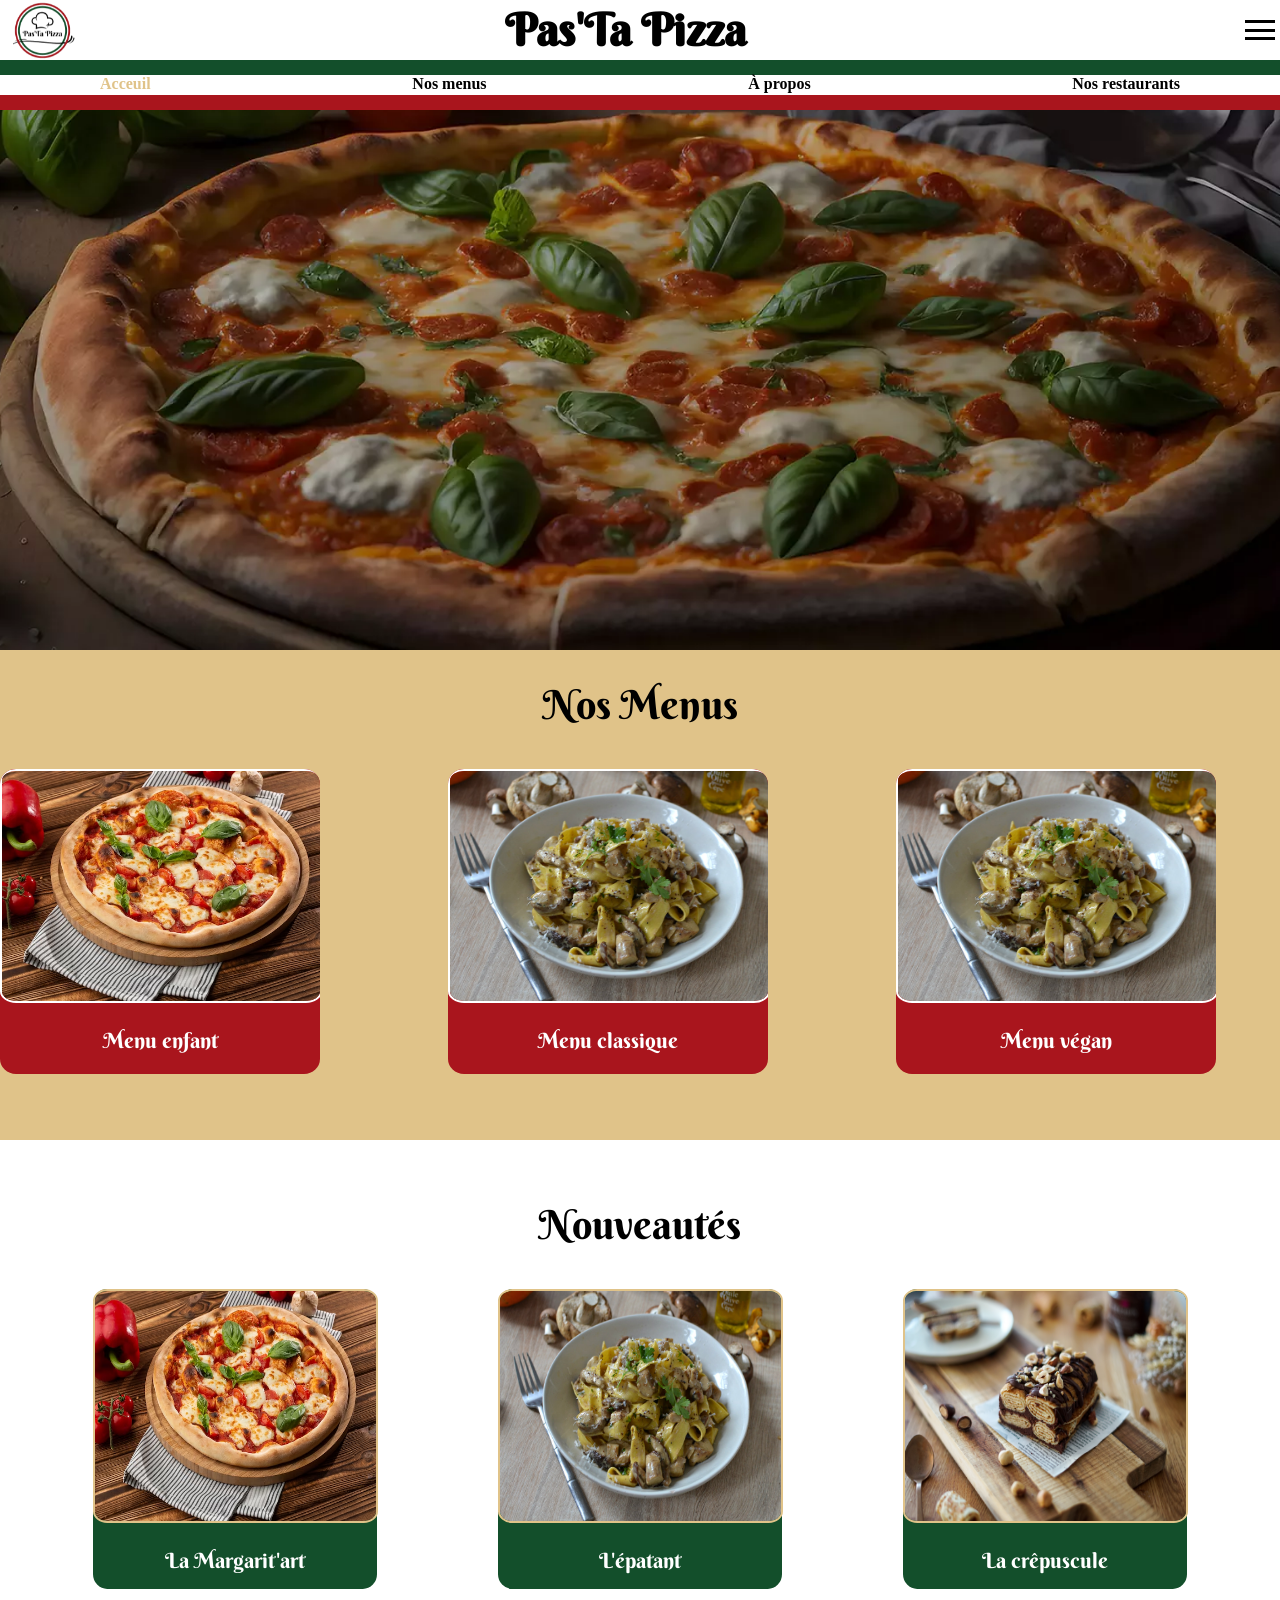
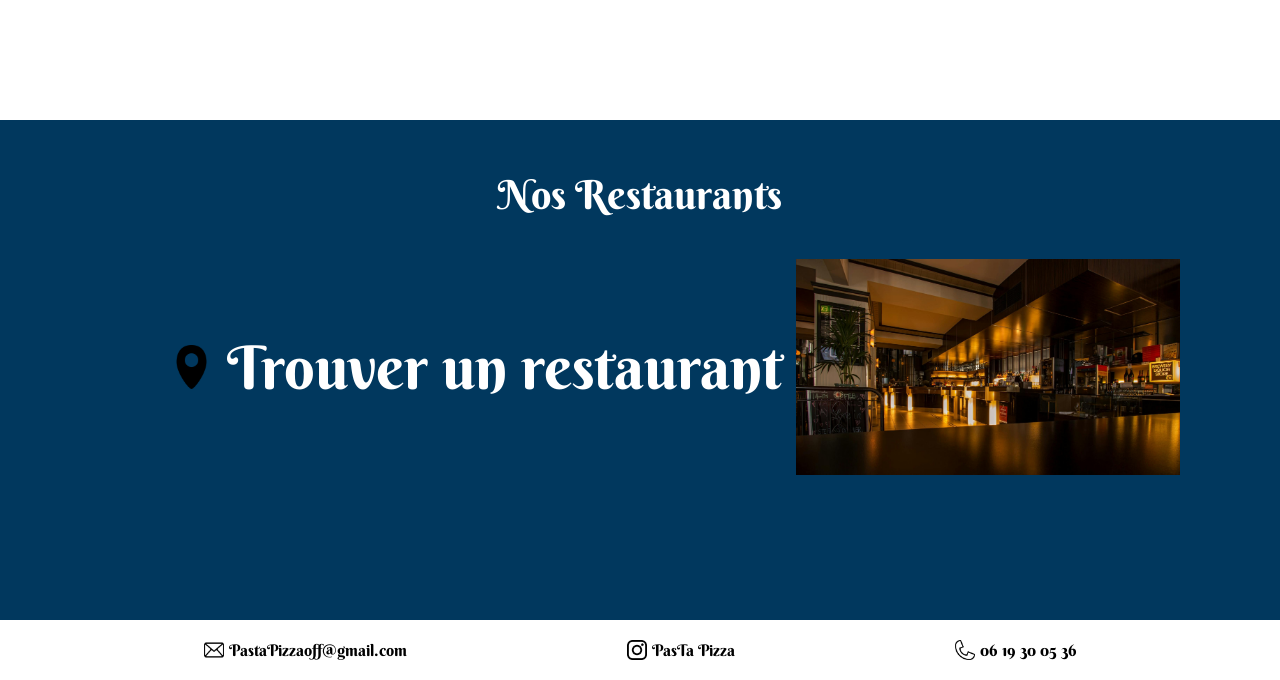
<file: index.html>
<!DOCTYPE html>
<html lang="fr">
<head>
    <meta charset="UTF-8">
    <link rel="stylesheet" href="css/style.css" media="screen">
    <link rel="stylesheet" href="css/style-cellulaire.css" media="screen">
    <link rel="stylesheet" href="css/printweb.css" media="print">

    <title>Pas'Ta Pizza</title>
</head>
<body>
    <header>
        <div class="bandeStatique">
            <div class="logo">
                <img src="img/logo.png" alt="Logo Pas'Ta Pizza">
            </div>
            <div class="nom-du-restaurant">
                <h1>Pas'Ta Pizza</h1>
            </div>
            <div class="iconeMenu">
                <div class="ligne"></div>
                <div class="ligne"></div>
                <div class="ligne"></div>

                <div class = "menuDeroulant">
                    <a href="#BandeNosMenus">Nos menus</a>
                    <a href="#BandeNouveautés">Nouveautés</a>
                    <a href="#BandeNosRestaurants">Nos restaurants</a>
                    <a href="#contact">Nous contacter</a>
                </div>
            </div>
        </div>

        <div class = "petiteBandeTricolore">
            <a class="lienP"  href="website.html">Acceuil</a>
            <a class="lien" href="Nos_menus.html">Nos menus</a>
            <a class="lien" href="A_propos.html">À propos</a>
            <a class="lien" href="Nos_restaurant.html">Nos restaurants</a>
        </div>
    </header>

    <div class = "BandeImage">
        <img src="img/imgAccueil.jpeg">
    </div>

    <div id = "BandeNosMenus">
        <p class = Titre>Nos Menus</p>
        <div class = "allBox">
            <div class = "box1">
                <a href="Nos_menus.html"><img class = "imgNosMenus" src="/img/pizzaNews.jpeg"></a>
                <p class="pNosMenus">Menu enfant</p>
            </div>
            <div class = "box1">
                <a href="Nos_menus.html"><img class = "imgNosMenus" src="/img/pates.jpeg"></a>
                <p class="pNosMenus">Menu classique</p>
            </div>
            <div class = "box1">
                <a href="Nos_menus.html"><img class = "imgNosMenus" src="/img/pates.jpeg"></a>
                <p class="pNosMenus">Menu végan</p>
            </div>
            <div class = "box1">
                <a href="Nos_menus.html"><img class = "imgNosMenus" src="/img/crepe2.jpeg"></a>
                <p class="pNosMenus">Nos pizzas</p>
            </div>
        </div>
    </div>

    <div id = "BandeNouveautés">
        <div class = "title">
            <p class = Titre>Nouveautés</p>
        </div>
        <div class = "carres">
            <div class = "carre1">
                <img class="ImgNews" src="/img/pizzaNews.jpeg" alt="pizza">
                <p class="pNews">La Margarit'art</p>
            </div>
            <div class = "carre1">
                <img class="ImgNews" src="/img/pates.jpeg" alt="pate">
                <p class="pNews">L'épatant</p>
            </div>
            <div class = "carre1">
                <img class="ImgNews" src="/img/crepe2.jpeg" alt="crepe">
                <p class="pNews">La crêpuscule</p>
            </div>
        </div>

    </div>

    <div id = "BandeNosRestaurants">
        <p class = Titre>Nos Restaurants</p>
        <div class = "NosRestos">
            <div class = "lienTrouverResto">
                <a href = "Nos_restaurant.html">
                    <img class = "LogoLocaliser" src = "img/logoLocaliser.png">
                    Trouver un restaurant
                </a>
            </div>
            <img class = "imgResto" src = "img/resto1.jpg">
        </div>
    </div>

    <footer id="contact">
            <a class="mail" href="mailto:PastaPizzaoff@gmail.com">
                <img class="logos" src="/img/mail.png" alt="mail">
                PastaPizzaoff@gmail.com
            </a>
            <a class="insta" href="https://www.instagram.com/pastapizzaoff/">
                <img class="logos" src="/img/insta.png" alt="insta">
                PasTa Pizza
            </a>
            <a href="tel:+336619300536" class="tel">
                <img class="logos" src="/img/telephone.png" alt="telephone">
                06 19 30 05 36
            </a>
    </footer>
</body>
</html>
</file>
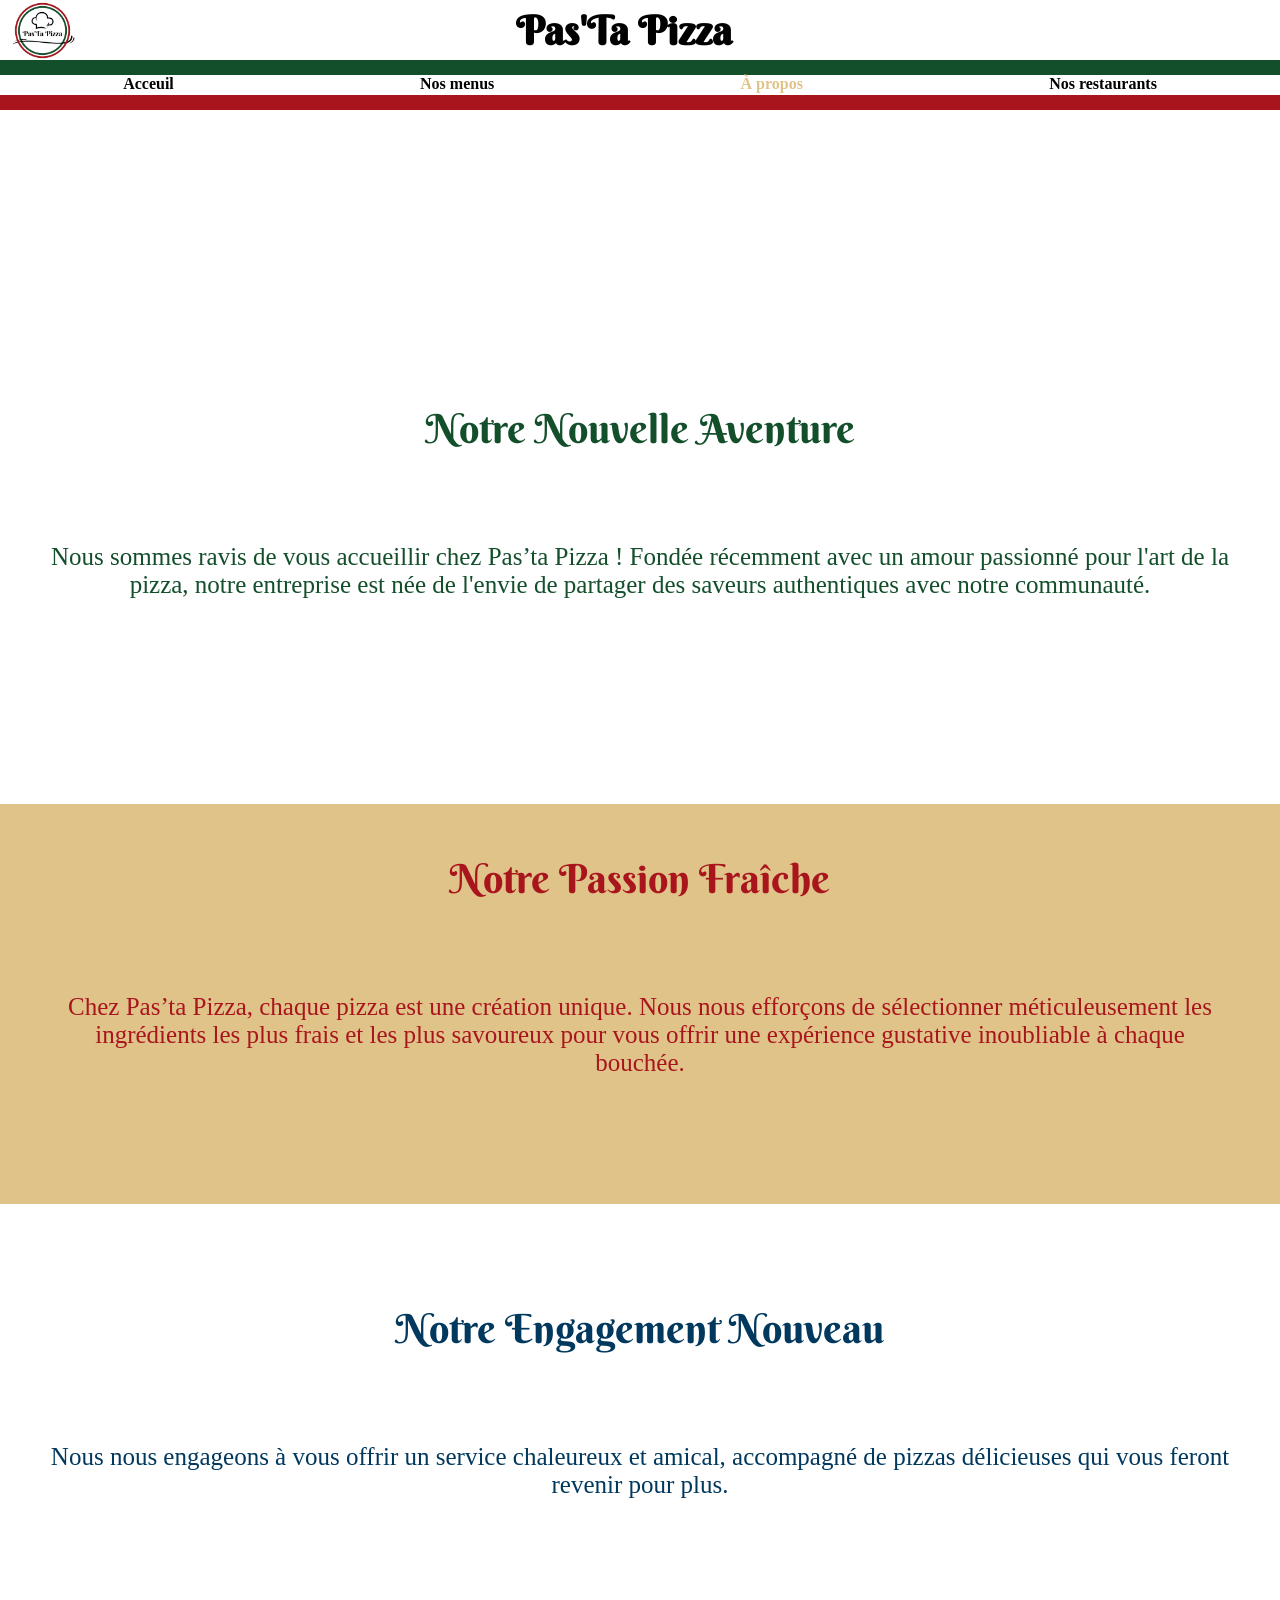
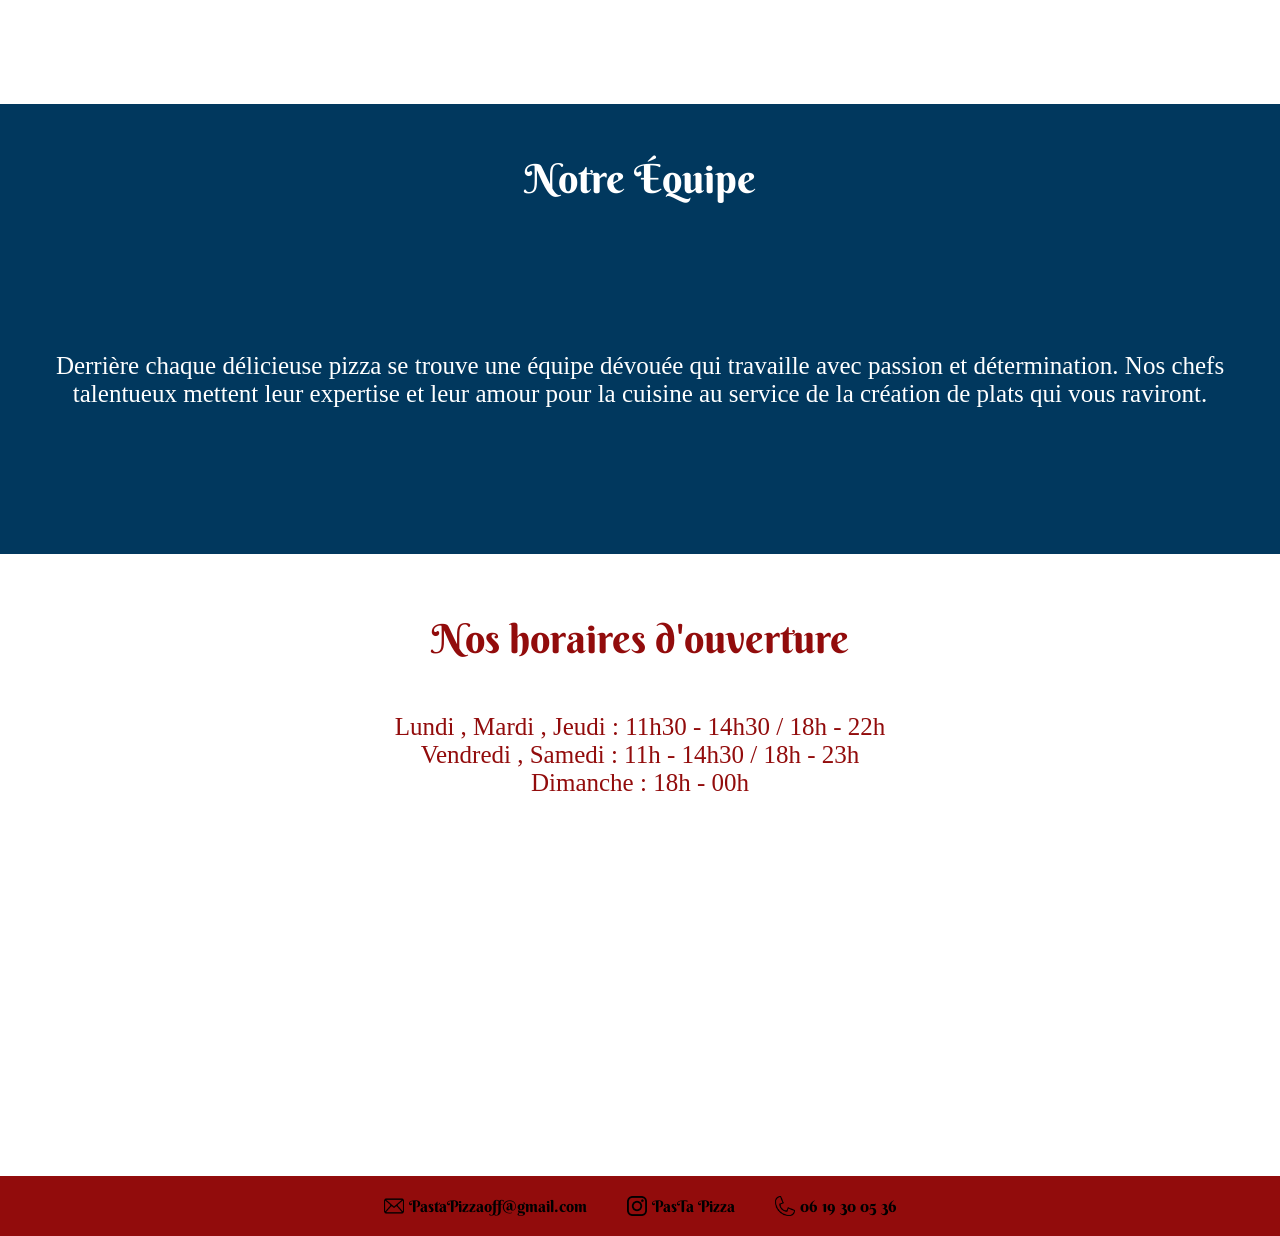
<file: A_propos.html>
<!DOCTYPE html>
<html lang="fr">
<head>
  <meta charset="UTF-8">
  <link rel="stylesheet" href="css/Apropos-tel.css" media="screen">
  <link rel="stylesheet" href="css/Apropos.css" media="screen">
  <link rel="stylesheet" href="css/printApropos.css" media="print">


  <title>A propos</title>
</head>
<body>
  <div class="bandeStatique">
    <div class="logo">
      <img src="img/logo.png" alt="Logo Pas'Ta Pizza">
    </div>
    <div class="nom-du-restaurant">
      <h1>Pas'Ta Pizza</h1>
    </div>
  </div>

  <div class = "petiteBandeTricolore">
    <a href="index.html">Acceuil</a>
    <a href="Nos_menus.html">Nos menus</a>
    <a class = 'lienP' href="A_propos.html">À propos</a>
    <a href="Nos_restaurant.html">Nos restaurants</a>
  </div>

  <div class = "BandeBlanche1">
    <p class="Titre">Notre Nouvelle Aventure</p>
    <p>Nous sommes ravis de vous accueillir chez Pas’ta Pizza !
    Fondée récemment avec un amour passionné pour l'art de la pizza,
    notre entreprise est née de l'envie de partager des saveurs authentiques avec notre communauté.</p>
  </div>

  <div class = "BandeJaune">
    <p class="Titre">Notre Passion Fraîche</p>
    <p>Chez Pas’ta Pizza, chaque pizza est une création unique.
    Nous nous efforçons de sélectionner méticuleusement les ingrédients les plus frais et les plus savoureux pour vous offrir
    une expérience gustative inoubliable à chaque bouchée.</p>
  </div>

  <div class = "BandeBlanche2">
    <p class="Titre">Notre Engagement Nouveau</p>
    <p>Nous nous engageons à vous offrir un service chaleureux et amical,
    accompagné de pizzas délicieuses qui vous feront revenir pour plus.</p>
  </div>

  <div class = "BandeBleu">
    <p class="Titre">Notre Équipe</p>
    <p>Derrière chaque délicieuse pizza se trouve une équipe dévouée qui travaille avec passion et détermination.
    Nos chefs talentueux mettent leur expertise et leur amour pour la cuisine au service de la création de plats qui vous raviront.</p>
  </div>
  <div class = "BandeVerte">
    <p class="Titre">Nos horaires d'ouverture</p>
      <p>Lundi , Mardi , Jeudi : 11h30 - 14h30 / 18h - 22h<br/>
      Vendredi , Samedi :  11h - 14h30 / 18h - 23h<br/>
      Dimanche : 18h - 00h</p>
  </div>

  <footer id="contact">
    <a class="mail" href="mailto:pastapizzaoff@gmail.com">
      <img class="logos" src="img/mail.png" alt="mail">
      PastaPizzaoff@gmail.com
    </a>
    <a class="insta" href="https://www.instagram.com/pastapizzaoff/">
      <img class="logos" src="img/insta.png" alt="insta">
      PasTa Pizza
    </a>
    <a href="tel:+336619300536" class="tel">
      <img class="logos" src="img/telephone.png" alt="telephone">
      06 19 30 05 36
    </a>
  </footer>

</body>
</html>
</file>
<file: css/style.css>
@media (min-width: 1100px) {
    body {
        margin: 0; /* Réinitialisation des marges pour éviter les écarts */

    }

    @font-face {
        font-family: 'titre';
        src: url("../fonts/BerkshireSwash-Regular.ttf");
    }

    .bandeStatique {
        position: fixed;
        top: 0;
        left: 0;
        right: 0;
        height: 50px;
        background-color: white;
        display: flex;
        align-items: center;
        padding: 5px;
        z-index: 2; /*on lui donne une plus grande valeur pour qu'il soit au premier plan*/

    }

    .logo img {
        padding-top: 5px;
        height: 75px;
    }

    .logo {
        position: absolute;
    }

    .nom-du-restaurant {
        font-family: 'titre';
        flex: 1; /* Le texte prendra tout l'espace restant */
        display: flex;
        align-items: center;
        justify-content: center; /* Centrer horizontalement */

    }

    .nom-du-restaurant h1 {
        margin: 0; /* Supprimer les marges par défaut du titre */
        font-size: 45px; /* Taille de police du titre */
        color: black; /* Couleur du texte */

    }

    .petiteBandeTricolore {
        position: fixed;
        z-index: 1; /*on lui donne une plus petite valeur pour qu'il soit au second  plan*/
        top: 60px; /* Ajustez cette valeur pour aligner correctement la bande */
        width: 100%;
        height: 20px; /* Hauteur de la bande blanche */
        background-color: #ffffff; /* Couleur blanche */
        border-bottom: 15px solid #a9151d; /* Bordure blanche en dessous de la couleur verte */
        border-top: 15px solid #134f2b; /* Bordure rouge au-dessus de la couleur verte */
    }

    .petiteBandeTricolore {
        display: flex;
        justify-content: space-between;
    }
    .petiteBandeTricolore a {
        margin-left: 100px; /* ajoute un espace entre la marge de la page et le lien*/
        margin-right: 100px;
        text-decoration: none; /* Supprime les soulignements par défaut des liens */
        color: #000000; /* Couleur des liens */
        font-weight: bold;

    }

    .petiteBandeTricolore .lienP {
        margin-left: 100px; /* ajoute un espace entre la marge de la page et le lien*/
        margin-right: 100px;
        text-decoration: none; /* Supprime les soulignements par défaut des liens */
        color: #e0c389; /* Couleur des liens */
        font-weight: bold;
    }

    .petiteBandeTricolore a:hover {
        color: #e0c389; /* Change la couleur du texte au survol */
        transition: 0.5s; /*ajoute un effet lorsqu'on met le curseur sur le texte*/
        cursor: pointer;
    }

    .menuDeroulant  {
        display: none; /*cache les liens du menu déroulant */
    }


    .iconeMenu {
        display: flex;
        flex-direction: column;
        justify-content: space-between;
        width: 30px; /* Largeur de l'icône du menu */
        height: 20px; /* Hauteur de l'icône du menu */
        cursor: pointer; /* Curseur indiquant que l'élément est cliquable */
    }

    .ligne {
        width: 100%;
        height: 3px; /* Hauteur des lignes horizontales */
        background-color: black; /* Couleur des lignes horizontales */
    }
    .ligne:nth-child(2) {
        margin: 5px 0; /* Espacement vertical entre les lignes */
    }

    .iconeMenu:hover .ligne{
        background-color: #a9151d;
    }

    .menuDeroulant {
        display: none; /* Masque initialement les liens du menu */
        position: absolute;
        top: 41px; /* Ajustez la position verticale du menu déroulant */
        right: 0;
        background-color: white;
        border: 3px solid #134f2b; /*change la couleur de l'encadré*/
        padding: 10px;

    }

    .iconeMenu:hover .menuDeroulant {
        display: block; /* Affiche les liens du menu au survol de l'icône */
    }

    .menuDeroulant a {
        display: block;
        text-decoration: none;
        color: black;
        text-align: center;
        margin-bottom: 5px;
        font-weight: bold;
    }

    .menuDeroulant a:hover {
        color: #a9151d; /* Change la couleur du texte au survol */
        transition: 0.5s; /*ajoute un effet lorsqu'on met le curseur sur le texte*/
        cursor: pointer;
    }

    .BandeImage{
        left: 0;
        right: 0;
        height: 600px;
    }

    .BandeImage img {
        object-fit: cover;
        height: 650px;
        width : 100%;


    }

    #BandeNosMenus{
        left: 0;
        right: 0;
        background-color: #e0c389;
        height: 500px;

    }

    #BandeNouveautés{
        left: 0;
        right: 0;
        background-color: white;
        height: 500px;

    }

    #BandeNosRestaurants{
        left: 0;
        right: 0;
        background-color: #01385e;
        height: 500px;
    }

    .imgResto{
        max-width : 30%;
        max-height: 15%;
        display: inline-block; /* Ajout pour afficher l'image en ligne avec le texte */
        vertical-align: top; /* Alignement vertical au sommet */
        padding-right: 100px;
    }

    .lienTrouverResto a{
        font-family: 'Titre';
        font-size: 60px;
        text-decoration: none;
        color: white;
        padding-left: 100px;
    }

    .lienTrouverResto{
        padding: 5px;
        display: flex; /* Utilisation de flexbox pour aligner les éléments */
        align-items: center; /* Aligner les éléments sur l'axe vertical */
        padding-left: 70px;
    }

    .lienTrouverResto :hover {
        color: #a9151d; /* Change la couleur du texte au survol */
        transition: 0.5s; /*ajoute un effet lorsqu'on met le curseur sur le texte*/
        cursor: pointer;
    }

    .LogoLocaliser{
        width : 7%;
    }

    .NosRestos{
        display: flex; /* Utilisation de flexbox pour les éléments internes */
        justify-content: space-between; /* Espace égal entre les éléments internes */
    }

    #BandeNosMenus .Titre{
        font-family: 'Titre';
        padding-top: 40px;
        font-size: 40px;
        text-align: center;
    }

    #BandeNouveautés .Titre {
        font-family: 'Titre';
        padding-top: 20px;
        font-size: 40px;
        text-align: center;
    }

    #BandeNosRestaurants .Titre{
        font-family: 'Titre';
        padding-top: 50px;
        font-size: 40px;
        text-align: center;
        color: white;

    }

    .allBox {
        display: flex;
        flex-wrap: nowrap;
        gap: 10%; /* Espacement entre les boîtes */
        overflow-x: auto;
        white-space: nowrap;
    }

    .box1{
        width: 25%;
        height: 100%;
        background: #a9151d;
        flex: 0 0 auto; /* Empêche le redimensionnement des boîtes */
        margin-bottom: 5px; /* Ajoute un espace en bas entre les boîtes */
        border-radius: 5%;
        overflow: hidden; /* Cache tout contenu débordant de la boîte */

    }

    .imgNosMenus {
        width: 99.5%;
        height: 230px;
        border-radius: 5%;
        border: 2px solid white;
        object-fit: cover; /* Ajuste la taille de l'image pour remplir le conteneur */
    }
    .pNosMenus {
        text-align: center;
        font-family: 'Titre'; /* Assurez-vous que 'Titre' est bien défini en tant que police */
        color: white;
        font-size: 130%;
    }


    .carres{
        width: 95%;
        height: 400px;
        /* Ajout des propriétés Flexbox */
        display: flex;
        justify-content: space-between;
        margin-right: auto;
        margin-left: auto;
        padding-top: 0%;
    }

    .carre1{
        width: 50%;
        height: 75%;
        background: #134f2b;
        flex: 1;
        margin-right: 5%;
        margin-left: 5%;
        margin-bottom: 5%;
        border-radius: 5%;

    }
    .ImgNews {
        width: 99%;
        height: 230px;
        border: 2px solid #e0c389;
        border-radius: 5%;
    }
    .pNews {
        text-align: center;
        font-family: Titre;
        color: white;
        font-size: 130%;
    }


    footer {
        top: 0;
        left: 0;
        right: 0;
        height: 50px;
        display: flex;
        align-items: center;
        justify-content: center; /* Pour centrer horizontalement les liens */
        padding: 5px;
        background-color: #ffffff;
    }

    .mail, .insta, .tel{
        font-family: 'Titre';
        text-decoration: none;
        color: black;
        display: flex;
        align-items: center; /* Pour aligner les éléments flexibles verticalement */
        margin: 0 110px; /* Espacement entre les liens */
    }

    .logos {
        width: 20px; /* Taille des logos */
        height: auto; /* Hauteur automatique pour préserver les proportions */
        margin-right: 5px; /* Espacement entre le logo et le texte */
    }

    .mail:hover, .insta:hover, .tel:hover {
        color: #e0c389; /* Change la couleur du texte au survol */
        transition: 0.5s; /*ajoute un effet lorsqu'on met le curseur sur le texte*/
        cursor: pointer;
    }
}
</file>
<file: css/style-cellulaire.css>
@media (max-width: 1100px) {
    body {
        margin: 0; /* Réinitialisation des marges pour éviter les écarts */
    }

    @font-face {
        font-family: 'titre';
        src: url("../fonts/BerkshireSwash-Regular.ttf");
    }

    .bandeStatique {
        position: fixed;
        top: 0;
        left: 0;
        right: 0;
        height: 50px;
        background-color: white;
        display: flex;
        align-items: center;
        padding: 5px;
        z-index: 2; /*on lui donne une plus grande valeur pour qu'il soit au premier plan*/

    }

    .logo img {
        padding-top: 5px;
        height: 75px;
    }
    .logo {
        position: absolute;

    }

    .nom-du-restaurant {
        font-family: 'titre';
        flex: 1; /* Le texte prendra tout l'espace restant */
        display: flex;
        align-items: center;
        justify-content: center; /* Centrer horizontalement */
    }

    .nom-du-restaurant h1 {
        margin: 0; /* Supprimer les marges par défaut du titre */
        font-size: 45px; /* Taille de police du titre */
        color: black; /* Couleur du texte */

    }

    .petiteBandeTricolore {
        position: fixed;
        z-index: 1; /*on lui donne une plus petite valeur pour qu'il soit au second  plan*/
        top: 60px; /* Ajustez cette valeur pour aligner correctement la bande */
        width: 100%;
        height: 20px; /* Hauteur de la bande blanche */
        background-color: #ffffff; /* Couleur blanche */
        border-bottom: 15px solid #a9151d; /* Bordure blanche en dessous de la couleur verte */
        border-top: 15px solid #134f2b; /* Bordure rouge au-dessus de la couleur verte */
    }

    .petiteBandeTricolore {
        display: flex;
        justify-content: space-between;
    }
    .petiteBandeTricolore a {
        margin-left: auto; /* ajoute un espace entre la marge de la page et le lien*/
        margin-right: auto;
        text-decoration: none; /* Supprime les soulignements par défaut des liens */
        color: #000000; /* Couleur des liens */
        font-weight: bold;
    }
    .petiteBandeTricolore .lienP {
        text-decoration: none; /* Supprime les soulignements par défaut des liens */
        color: #e0c389; /* Couleur des liens */
        font-weight: bold;
    }

    .petiteBandeTricolore a:hover {
        color: #e0c389; /* Change la couleur du texte au survol */
        transition: 0.5s; /*ajoute un effet lorsqu'on met le curseur sur le texte*/
        cursor: pointer;
    }

    .menuDeroulant {
        display: none; /*cache les liens du menu déroulant */
    }

    .menuDeroulant {
        display: none; /* Masque initialement les liens du menu */
        position: absolute;
        top: 41px; /* Ajustez la position verticale du menu déroulant */
        right: 0;
        background-color: white;
        border: 3px solid #134f2b; /*change la couleur de l'encadré*/
        padding: 10px;

    }

    .iconeMenu:hover .menuDeroulant {
        display: block; /* Affiche les liens du menu au survol de l'icône */
    }

    .menuDeroulant a {
        display: block;
        text-decoration: none;
        color: black;
        text-align: center;
        margin-bottom: 5px;
        font-weight: bold;
    }

    .menuDeroulant a:hover {
        color: #a9151d; /* Change la couleur du texte au survol */
        transition: 0.5s; /*ajoute un effet lorsqu'on met le curseur sur le texte*/
        cursor: pointer;
    }
    .BandeImage {
        display: none;
    }
    #BandeNosMenus{
        padding-top:100px;
        left: 0;
        right: 0;
        background-color: #e0c389;
        height: 375px;

    }

    .allBox {
        width: 100%;
        height: 270px;
        display: flex;
        justify-content: space-between;
        margin-right: auto;
        margin-left: auto;

        flex-wrap: nowrap;
        gap: 10%; /* Espacement entre les boîtes */
        overflow-x: auto;
        white-space: nowrap;

    }

    .box1{
        width: 30%; /* Ajustez la largeur selon votre mise en page */
        height: 65%;
        background: #a9151d;
        margin-bottom: 5%;
        border-radius: 5%;
        display: flex;
        flex-direction: column;
        align-items: center;

        overflow: hidden; /* Cache tout contenu débordant de la boîte */
        flex: 0 0 auto; /* Empêche le redimensionnement des boîtes */
    }

    .imgNosMenus {
        width: 100%;
        height: 120px;
        border: 2px solid #e0c389;
        border-radius: 5%;
        object-fit: cover;
    }

    .pNosMenus {
        text-align: center;
        font-family: 'Titre';
        color: white;
        font-size: 90%;
        margin-top : 10px;
    }


    #BandeNouveautés{
        left: 0;
        right: 0;
        background-color: white;
        height: 375px;

    }

    #BandeNosRestaurants{
        left: 0;
        right: 0;
        background-color: #01385e;
        height: 375px;
    }

    #BandeNosMenus .Titre{
        font-family: 'Titre';
        padding-bottom: 0px;
        font-size: 40px;
        text-align: center;
    }

    #BandeNouveautés .Titre {
        font-family: 'Titre';
        padding-top: 20px;
        font-size: 40px;
        text-align: center;
        padding-bottom: 0;
    }

    #BandeNosRestaurants .Titre{
        font-family: 'Titre';
        padding-top: 40px;
        font-size: 40px;
        margin-bottom: 10px; /* Réduire l'espace en bas du titre à zéro */
        text-align: center;
        color: white;

    }

    .imgResto{
        width : 45%;
        display: inline-block; /* Ajout pour afficher l'image en ligne avec le texte */
        vertical-align: top; /* Alignement vertical au sommet */
        padding-right: 25px;
    }

    .lienTrouverResto a{
        font-family: 'Titre';
        font-size: 30px;
        text-decoration: none;
        color: white;
    }

    .lienTrouverResto{
        padding: 5px;
        display: flex; /* Utilisation de flexbox pour aligner les éléments */
        align-items: center; /* Aligner les éléments sur l'axe vertical */
        padding-left: 30px;
    }

    .lienTrouverResto :hover {
        color: #a9151d; /* Change la couleur du texte au survol */
        transition: 0.5s; /*ajoute un effet lorsqu'on met le curseur sur le texte*/
        cursor: pointer;
    }

    .LogoLocaliser{
        width : 10%;
    }

    .NosRestos{
        display: flex; /* Utilisation de flexbox pour les éléments internes */
        justify-content: space-between; /* Espace égal entre les éléments internes */
    }


    .carres{
        width: 100%;
        height: 270px;
        /* Ajout des propriétés Flexbox */
        display: flex;
        justify-content: space-between;
        margin-right: auto;
        margin-left: auto;
    }

    .carre1{
        width: 30%; /* Ajustez la largeur selon votre mise en page */
        height: 65%;
        background: #134f2b;
        margin-bottom: 5%;
        border-radius: 5%;
        display: flex;
        flex-direction: column;
        align-items: center;
    }

    .ImgNews {
        width: 100%;
        height: 70%;
        object-fit: cover; /* Ajuste la taille de l'image pour remplir le conteneur */
        border: 2px solid #e0c389;
        border-radius: 5%;
    }
    .pNews {
        text-align: center;
        font-family: Titre;
        color: white;
        font-size: 90%;
    }

    footer {
        top: 0;
        left: 0;
        right: 0;
        height: 50px;
        display: flex;
        align-items: center;
        justify-content: center; /* Pour centrer horizontalement les liens */
        padding: 5px;
        background-color: #ffffff;
    }

    .mail, .insta, .tel{
        font-family: 'Titre';
        text-decoration: none;
        color: black;
        display: flex;
        align-items: center; /* Pour aligner les éléments flexibles verticalement */
        margin: 0 20px; /* Espacement entre les liens */
    }

    .logos {
        width: 20px; /* Taille des logos */
        height: auto; /* Hauteur automatique pour préserver les proportions */
        margin-right: 5px; /* Espacement entre le logo et le texte */
    }

    .mail:hover, .insta:hover, .tel:hover {
        color: #e0c389; /* Change la couleur du texte au survol */
        transition: 0.5s; /*ajoute un effet lorsqu'on met le curseur sur le texte*/
        cursor: pointer;
    }
}
</file>
<file: css/printweb.css>
body {
    margin: 0; /* Réinitialisation des marges pour éviter les écarts */
}

@font-face {
    font-family: 'Titre';
    src: url("../fonts/BerkshireSwash-Regular.ttf");
}

.bandeStatique {
    position: fixed;
    top: 0;
    left: 0;
    right: 0;
    height: 50px;
    background-color: white;
    display: flex;
    align-items: center;
    padding: 5px;
    z-index: 2; /*on lui donne une plus grande valeur pour qu'il soit au premier plan*/

}

.logo img {
    padding-top: 5px;
    height: 75px;
}
.logo {
    position: absolute;

}

.nom-du-restaurant {
    font-family: 'titre';
    flex: 1; /* Le texte prendra tout l'espace restant */
    display: flex;
    align-items: center;
    justify-content: center; /* Centrer horizontalement */
}

.nom-du-restaurant h1 {
    margin: 0; /* Supprimer les marges par défaut du titre */
    font-size: 45px; /* Taille de police du titre */
    color: black; /* Couleur du texte */

}

.petiteBandeTricolore {
    position: fixed;
    z-index: 1; /*on lui donne une plus petite valeur pour qu'il soit au second  plan*/
    top: 60px; /* Ajustez cette valeur pour aligner correctement la bande */
    width: 100%;
    height: 20px; /* Hauteur de la bande blanche */
    background-color: #ffffff; /* Couleur blanche */
    border-bottom: 15px solid #a9151d; /* Bordure blanche en dessous de la couleur verte */
    border-top: 15px solid #134f2b; /* Bordure rouge au-dessus de la couleur verte */
}

.petiteBandeTricolore {
    display: flex;
    justify-content: space-between;
}
.petiteBandeTricolore a {
    margin-left: auto; /* ajoute un espace entre la marge de la page et le lien*/
    margin-right: auto;
    text-decoration: none; /* Supprime les soulignements par défaut des liens */
    color: #000000; /* Couleur des liens */
    font-weight: bold;
}
.petiteBandeTricolore .lienP {
    text-decoration: none; /* Supprime les soulignements par défaut des liens */
    color: #e0c389; /* Couleur des liens */
    font-weight: bold;
}

.petiteBandeTricolore a:hover {
    color: #e0c389; /* Change la couleur du texte au survol */
    transition: 0.5s; /*ajoute un effet lorsqu'on met le curseur sur le texte*/
    cursor: pointer;
}

.menuDeroulant {
    display: none; /*cache les liens du menu déroulant */
}

.menuDeroulant {
    display: none; /* Masque initialement les liens du menu */
    position: absolute;
    top: 41px; /* Ajustez la position verticale du menu déroulant */
    right: 0;
    background-color: white;
    border: 3px solid #000000; /*change la couleur de l'encadré*/
    padding: 10px;

}

.iconeMenu:hover .menuDeroulant {
    display: block; /* Affiche les liens du menu au survol de l'icône */
}

.menuDeroulant a {
    display: block;
    text-decoration: none;
    color: black;
    text-align: center;
    margin-bottom: 5px;
    font-weight: bold;
}

.menuDeroulant a:hover {
    color: #a9151d; /* Change la couleur du texte au survol */
    transition: 0.5s; /*ajoute un effet lorsqu'on met le curseur sur le texte*/
    cursor: pointer;
}
.BandeImage {
    display: none;
}
#BandeNosMenus{
    padding-top:100px;
    left: 0;
    right: 0;
    background-color: #ffffff;
    height: 375px;

}

.allBox {
    width: 100%;
    height: 270px;
    display: flex;
    justify-content: space-between;
    margin-right: auto;
    margin-left: auto;

    flex-wrap: nowrap;
    gap: 10%; /* Espacement entre les boîtes */
    overflow-x: auto;
    white-space: nowrap;

}

.box1{
    width: 30%; /* Ajustez la largeur selon votre mise en page */
    height: 65%;
    background: rgb(150, 150, 150);
    margin-bottom: 5%;
    border-radius: 5%;
    display: flex;
    flex-direction: column;
    align-items: center;

    overflow: hidden; /* Cache tout contenu débordant de la boîte */
    flex: 0 0 auto; /* Empêche le redimensionnement des boîtes */
}

.imgNosMenus {
    width: 100%;
    height: 120px;
    border: 2px solid #000000;
    border-radius: 5%;
    object-fit: cover;
}

.pNosMenus {
    text-align: center;
    font-family: 'Titre';
    color: #000000;
    font-size: 90%;
    margin-top : 10px;
}


#BandeNouveautés{
    left: 0;
    right: 0;
    background-color: white;
    height: 375px;

}

#BandeNosRestaurants{
    left: 0;
    right: 0;
    background-color: #ffffff;
    height: 375px;
}

#BandeNosMenus .Titre{
    font-family: 'Titre';
    padding-bottom: 0px;
    font-size: 40px;
    text-align: center;
}

#BandeNouveautés .Titre {
    font-family: 'Titre';
    padding-top: 20px;
    font-size: 40px;
    text-align: center;
    padding-bottom: 0;
}

#BandeNosRestaurants .Titre{
    font-family: 'Titre';
    padding-top: 120px;
    font-size: 40px;
    margin-bottom: 10px; /* Réduire l'espace en bas du titre à zéro */
    text-align: center;
    color: #000000;

}

.imgResto{
    width : 45%;
    display: inline-block; /* Ajout pour afficher l'image en ligne avec le texte */
    vertical-align: top; /* Alignement vertical au sommet */
    padding-right: 25px;
}

.lienTrouverResto a{
    font-family: 'Titre';
    font-size: 30px;
    text-decoration: none;
    color: #000000;
}

.lienTrouverResto{
    padding: 5px;
    display: flex; /* Utilisation de flexbox pour aligner les éléments */
    align-items: center; /* Aligner les éléments sur l'axe vertical */
    padding-left: 30px;
}

.lienTrouverResto :hover {
    color: #a9151d; /* Change la couleur du texte au survol */
    transition: 0.5s; /*ajoute un effet lorsqu'on met le curseur sur le texte*/
    cursor: pointer;
}

.LogoLocaliser{
    width : 10%;
}

.NosRestos{
    display: flex; /* Utilisation de flexbox pour les éléments internes */
    justify-content: space-between; /* Espace égal entre les éléments internes */
}


.carres{
    width: 100%;
    height: 270px;
    /* Ajout des propriétés Flexbox */
    display: flex;
    justify-content: space-between;
    margin-right: auto;
    margin-left: auto;
}

.carre1{
    width: 30%; /* Ajustez la largeur selon votre mise en page */
    height: 65%;
    background: rgb(200, 200, 200);
    margin-bottom: 5%;
    border-radius: 5%;
    display: flex;
    flex-direction: column;
    align-items: center;
}

.ImgNews {
    width: 100%;
    height: 70%;
    object-fit: cover; /* Ajuste la taille de l'image pour remplir le conteneur */
    border: 2px solid #000000;
    border-radius: 5%;
}
.pNews {
    text-align: center;
    font-family: Titre;
    color: #000000;
    font-size: 90%;
}

footer {
    top: 0;
    left: 0;
    right: 0;
    height: 50px;
    display: flex;
    align-items: center;
    justify-content: center; /* Pour centrer horizontalement les liens */
    padding: 5px;
    background-color: #ffffff;
}

.mail, .insta, .tel{
    font-family: 'Titre';
    text-decoration: none;
    color: black;
    display: flex;
    align-items: center; /* Pour aligner les éléments flexibles verticalement */
    margin: 0 20px; /* Espacement entre les liens */
}

.logos {
    width: 20px; /* Taille des logos */
    height: auto; /* Hauteur automatique pour préserver les proportions */
    margin-right: 5px; /* Espacement entre le logo et le texte */
}

.mail:hover, .insta:hover, .tel:hover {
    color: #000000; /* Change la couleur du texte au survol */
    transition: 0.5s; /*ajoute un effet lorsqu'on met le curseur sur le texte*/
    cursor: pointer;
}
</file>
<file: css/Apropos-tel.css>
@media (max-width: 1430px) {
    body {
        margin: 0; /* Réinitialisation des marges pour éviter les écarts */
    }

    @font-face {
        font-family: 'titre';
        src: url("../fonts/BerkshireSwash-Regular.ttf");
    }

    .bandeStatique {
        position: fixed;
        top: 0;
        left: 0;
        right: 0;
        height: 50px;
        background-color: white;
        display: flex;
        align-items: center;
        padding: 5px;
        z-index: 2; /*on lui donne une plus grande valeur pour qu'il soit au premier plan*/

    }

    .logo img {
        padding-top: 5px;
        height: 75px;
    }

    .nom-du-restaurant {
        font-family: 'titre';
        flex: 1; /* Le texte prendra tout l'espace restant */
        display: flex;
        align-items: center;
        justify-content: center; /* Centrer horizontalement */
    }

    .nom-du-restaurant h1 {
        margin: 0; /* Supprimer les marges par défaut du titre */
        font-size: 40px; /* Taille de police du titre */
        color: black; /* Couleur du texte */
        padding-right: 9%;
    }

    .petiteBandeTricolore {
        position: fixed;
        z-index: 1; /*on lui donne une plus petite valeur pour qu'il soit au second  plan*/
        top: 60px; /* Ajustez cette valeur pour aligner correctement la bande */
        width: 100%;
        height: 20px; /* Hauteur de la bande blanche */
        background-color: #ffffff; /* Couleur blanche */
        border-bottom: 15px solid #a9151d; /* Bordure blanche en dessous de la couleur verte */
        border-top: 15px solid #134f2b; /* Bordure rouge au-dessus de la couleur verte */
    }

    .petiteBandeTricolore {
        display: flex;
        justify-content: space-between;
    }

    .petiteBandeTricolore a {
        margin-left: auto; /* ajoute un espace entre la marge de la page et le lien*/
        margin-right: auto;
        text-decoration: none; /* Supprime les soulignements par défaut des liens */
        color: #000000; /* Couleur des liens */
        font-weight: bold;
    }

    .petiteBandeTricolore .lienP {
        text-decoration: none; /* Supprime les soulignements par défaut des liens */
        color: #e0c389; /* Couleur des liens */
        font-weight: bold;
    }

    .petiteBandeTricolore a:hover {
        color: #e0c389; /* Change la couleur du texte au survol */
        transition: 0.5s; /*ajoute un effet lorsqu'on met le curseur sur le texte*/
        cursor: pointer;
    }

    .menuDeroulant {
        display: none; /*cache les liens du menu déroulant */
    }

    .menuDeroulant {
        display: none; /* Masque initialement les liens du menu */
        position: absolute;
        top: 41px; /* Ajustez la position verticale du menu déroulant */
        right: 0;
        background-color: white;
        border: 3px solid #134f2b; /*change la couleur de l'encadré*/
        padding: 10px;

    }

    .iconeMenu:hover .menuDeroulant {
        display: block; /* Affiche les liens du menu au survol de l'icône */
    }

    .menuDeroulant a {
        display: block;
        text-decoration: none;
        color: black;
        text-align: center;
        margin-bottom: 5px;
        font-weight: bold;
    }

    .menuDeroulant a:hover {
        color: #a9151d; /* Change la couleur du texte au survol */
        transition: 0.5s; /*ajoute un effet lorsqu'on met le curseur sur le texte*/
        cursor: pointer;
    }


    .BandeBlanche1 {
        left: 0;
        right: 0;
        background-color: white;
        height: 400px;
        text-align: center;
        padding-right: 50px;
        padding-left: 50px;
        margin-top: 50px;
        margin-bottom: 50px;

    }

    .BandeBlanche1 p {
        color: #134f2b;
        font-size: 30%;
        margin: auto;

    }

    .BandeBlanche1 .Titre {
        font-family: 'Titre';
        font-size: 70%;
        margin-top: 30%;

    }

    .BandeJaune {
        left: 0;
        right: 0;
        background-color: #e0c389;
        height: 400px;
        text-align: center;
        padding-right: 50px;
        padding-left: 50px;

    }

    .BandeJaune .Titre {
        font-family: 'Titre';
        font-size: 70%;
        margin: auto;

    }

    .BandeJaune p {
        color: #a9151d;
        font-size: 30%;
        margin: auto;

    }

    .BandeBlanche2 {
        left: 0;
        right: 0;
        background-color: white;
        height: 400px;
        text-align: center;
        padding-right: 50px;
        padding-left: 50px;
        margin-top: 50px;
        margin-bottom: 50px;

    }

    .BandeBlanche2 .Titre {
        font-family: 'Titre';
        font-size: 70%;
        margin: auto;

    }

    .BandeBlanche2 p {
        color: #01385e;
        font-size: 30%;
        margin: auto;

    }

    .BandeBleu {
        left: 0;
        right: 0;
        background-color: #01385e;
        height: 400px;
        text-align: center;
        padding-top: 0px;
        padding-bottom: 50px;

    }

    .BandeBleu p {
        color: white;
        font-size: 30%;
        margin: auto;

    }

    .BandeBleu .Titre {
        font-family: 'Titre';
        padding-bottom: 5%;
        font-size: 70%;
        margin: auto;
    }

    .BandeVerte {
        left: 0;
        right: 0;
        background-color: #ffffff;
        text-align: center;
        padding-right: 10px;
        padding-left: 10px;

    }

    .BandeVerte .Titre {
        font-family: 'Titre';
        padding-top: 20px;
        font-size: 40px;
        color: #920c0c;
        padding-bottom: 10px;
    }



    .BandeVerte p{
        color: #920c0c;
        font-size: 18px;

    }
    footer {
        margin-top: 22%;
        height: 50px;
        display: flex;
        align-items: center;
        justify-content: center; /* Pour centrer horizontalement les liens */
        padding: 5px;
        background-color: #920c0c;
    }
    .mail, .insta, .tel{
        font-family: 'Titre';
        text-decoration: none;
        color: black;
        display: flex;
        align-items: center; /* Pour aligner les éléments flexibles verticalement */
        margin: 0 20px; /* Espacement entre les liens */
    }

    .logos {
        width: 20px; /* Taille des logos */
        height: auto; /* Hauteur automatique pour préserver les proportions */
        margin-right: 5px; /* Espacement entre le logo et le texte */
    }

    .mail:hover, .insta:hover, .tel:hover {
        color: #e0c389; /* Change la couleur du texte au survol */
        transition: 0.5s; /*ajoute un effet lorsqu'on met le curseur sur le texte*/
        cursor: pointer;
    }
}
</file>
<file: css/Apropos.css>
@media (min-width: 1430px) {
    body {
        margin: 0; /* Réinitialisation des marges pour éviter les écarts */
        margin-top: 110px;
    }

    @font-face {
        font-family: 'titre';
        src: url("../fonts/BerkshireSwash-Regular.ttf");
    }

    .bandeStatique {
        position: fixed;
        top: 0;
        left: 0;
        right: 0;
        height: 50px;
        background-color: white;
        display: flex;
        align-items: center;
        padding: 5px;
        z-index: 2; /*on lui donne une plus grande valeur pour qu'il soit au premier plan*/

    }

    .logo img {
        padding-top: 5px;
        height: 75px;
    }

    .nom-du-restaurant {
        font-family: 'titre';
        flex: 1; /* Le texte prendra tout l'espace restant */
        display: flex;
        align-items: center;
        justify-content: center; /* Centrer horizontalement */

    }

    .nom-du-restaurant h1 {
        margin: 0; /* Supprimer les marges par défaut du titre */
        font-size: 45px; /* Taille de police du titre */
        color: black; /* Couleur du texte */
        padding-right: 8%;
        justify-content: center;
    }

    .petiteBandeTricolore {
        position: fixed;
        z-index: 1; /*on lui donne une plus petite valeur pour qu'il soit au second  plan*/
        top: 60px; /* Ajustez cette valeur pour aligner correctement la bande */
        width: 100%;
        height: 20px; /* Hauteur de la bande blanche */
        background-color: #ffffff; /* Couleur blanche */
        border-bottom: 15px solid #a9151d; /* Bordure blanche en dessous de la couleur verte */
        border-top: 15px solid #134f2b; /* Bordure rouge au-dessus de la couleur verte */
    }

    .petiteBandeTricolore {
        display: flex;
        justify-content: space-between;
    }
    .petiteBandeTricolore a {
        margin-left: 100px; /* ajoute un espace entre la marge de la page et le lien*/
        margin-right: 100px;
        text-decoration: none; /* Supprime les soulignements par défaut des liens */
        color: #000000; /* Couleur des liens */
        font-weight: bold;
    }
    .petiteBandeTricolore .lienP {
        margin-left: 100px; /* ajoute un espace entre la marge de la page et le lien*/
        margin-right: 100px;
        text-decoration: none; /* Supprime les soulignements par défaut des liens */
        color: #e0c389; /* Couleur des liens */
        font-weight: bold;
    }


    .petiteBandeTricolore a:hover {
        color: #e0c389; /* Change la couleur du texte au survol */
        transition: 0.5s; /*ajoute un effet lorsqu'on met le curseur sur le texte*/
        cursor: pointer;
    }
    #contact {
        display: flex;
        height: 50px;
        left: 0;
        right: 0;
        align-items: center;
        justify-content: center; /* Pour centrer horizontalement les liens */
        padding: 5px;
        background-color: #920c0c;
    }


    .logos {
        width: 40px; /* Taille des logos */
        height: auto; /* Hauteur automatique pour préserver les proportions */
        margin-right: 5px; /* Espacement entre le logo et le texte */
    }

    .mail:hover, .insta:hover, .tel:hover {
        color: #e0c389; /* Change la couleur du texte au survol */
        transition: 0.5s; /*ajoute un effet lorsqu'on met le curseur sur le texte*/
        cursor: pointer;
    }

    .mail, .insta, .tel{
        font-family: 'Titre';
        text-decoration: none;
        color: black;
        display: flex;
        align-items: center; /* Pour aligner les éléments flexibles verticalement */
        margin: 0 110px; /* Espacement entre les liens */
    }


}

.BandeBlanche1{
    left: 0;
    right: 0;
    background-color: white ;
    height: 400px;
    text-align: center;
    padding-right: 50px;
    padding-left: 50px;
}
.BandeBlanche1 p{
    color: #134f2b;
    padding-top: 90px;
    font-size: 25px;
}
.BandeBlanche1 .Titre {
    font-family: 'Titre';
    padding-top: 50px;
    font-size: 40px;
}

.BandeJaune{
    left: 0;
    right: 0;
    background-color: #e0c389;
    height: 400px;
    text-align: center;
    padding-right: 50px;
    padding-left: 50px;
}
.BandeJaune .Titre {
    font-family: 'Titre';
    padding-top: 50px;
    font-size: 40px;
}

.BandeJaune p{
    color: #a9151d;
    padding-top: 90px;
    font-size: 25px;
}

.BandeBlanche2{
    left: 0;
    right: 0;
    background-color: white ;
    height: 400px;
    text-align: center;
    padding-right: 50px;
    padding-left: 50px;

}
.BandeBlanche2 .Titre {
    font-family: 'Titre';
    padding-top: 50px;
    font-size: 40px;
}
.BandeBlanche2 p{
    color: #01385e;
    padding-top: 90px;
    font-size: 25px;
}

.BandeBleu{
    left: 0;
    right: 0;
    background-color: #01385e;
    height: 400px;
    text-align: center;
    padding-right: 50px;
    padding-left: 50px;
}
.BandeBleu p{
    color: white;
    padding-top: 90px;
    font-size: 25px;
}

.BandeBleu .Titre{
    font-family: 'Titre';
    padding-top: 50px;
    font-size: 40px;
}
.BandeVerte {
    left: 0;
    right: 0;
    background-color: #ffffff;
    height: 300px;
    text-align: center;
    padding-right: 50px;
    padding-left: 50px;
    margin:auto;

}
.BandeVerte .Titre {
    font-family: 'Titre';
    padding-top: 20px;
    font-size: 40px;
    color: #920c0c;
}
.BandeVerte p{
    color: #920c0c;
    font-size: 25px;

}
</file>
<file: css/printApropos.css>
body {
        margin: 0; /* Réinitialisation des marges pour éviter les écarts */
        margin-top: 110px;
    }

    @font-face {
        font-family: 'titre';
        src: url("../fonts/BerkshireSwash-Regular.ttf");
    }

    .bandeStatique {
        position: fixed;
        top: 0;
        left: 0;
        right: 0;
        height: 50px;
        background-color: white;
        display: flex;
        align-items: center;
        padding: 5px;
        z-index: 2; /*on lui donne une plus grande valeur pour qu'il soit au premier plan*/

    }

    .logo img {
        padding-top: 5px;
        height: 75px;
    }

    .nom-du-restaurant {
        font-family: 'titre';
        flex: 1; /* Le texte prendra tout l'espace restant */
        display: flex;
        align-items: center;
        justify-content: center; /* Centrer horizontalement */

    }

    .nom-du-restaurant h1 {
        margin: 0; /* Supprimer les marges par défaut du titre */
        font-size: 45px; /* Taille de police du titre */
        color: black; /* Couleur du texte */
        padding-right: 8%;
        justify-content: center;
    }

    .petiteBandeTricolore {
        position: fixed;
        z-index: 1; /*on lui donne une plus petite valeur pour qu'il soit au second  plan*/
        top: 60px; /* Ajustez cette valeur pour aligner correctement la bande */
        width: 100%;
        height: 20px; /* Hauteur de la bande blanche */
        background-color: #ffffff; /* Couleur blanche */
        border-bottom: 15px solid #a9151d; /* Bordure blanche en dessous de la couleur verte */
        border-top: 15px solid #134f2b; /* Bordure rouge au-dessus de la couleur verte */
    }

    .petiteBandeTricolore {
        display: flex;
        justify-content: space-between;
    }
    .petiteBandeTricolore a {
        margin-left: 100px; /* ajoute un espace entre la marge de la page et le lien*/
        margin-right: 100px;
        text-decoration: none; /* Supprime les soulignements par défaut des liens */
        color: #000000; /* Couleur des liens */
        font-weight: bold;
    }
    .petiteBandeTricolore .lienP {
        margin-left: 100px; /* ajoute un espace entre la marge de la page et le lien*/
        margin-right: 100px;
        text-decoration: none; /* Supprime les soulignements par défaut des liens */
        color: #e0c389; /* Couleur des liens */
        font-weight: bold;
    }


    .petiteBandeTricolore a:hover {
        color: #e0c389; /* Change la couleur du texte au survol */
        transition: 0.5s; /*ajoute un effet lorsqu'on met le curseur sur le texte*/
        cursor: pointer;
    }
    footer {
        top: 0;
        left: 0;
        right: 0;
        height: 50px;
        display: flex;
        align-items: center;
        justify-content: center; /* Pour centrer horizontalement les liens */
        padding: 5px;
        background-color: #ffffff;
    }

    .mail, .insta, .tel{
        font-family: 'Titre';
        text-decoration: none;
        color: black;
        display: flex;
        align-items: center; /* Pour aligner les éléments flexibles verticalement */
        margin: 0 20px; /* Espacement entre les liens */
    }

    .logos {
        width: 20px; /* Taille des logos */
        height: auto; /* Hauteur automatique pour préserver les proportions */
        margin-right: 5px; /* Espacement entre le logo et le texte */
    }

    .mail:hover, .insta:hover, .tel:hover {
        color: #000000; /* Change la couleur du texte au survol */
        transition: 0.5s; /*ajoute un effet lorsqu'on met le curseur sur le texte*/
        cursor: pointer;
    }


.BandeBlanche1{
    left: 0;
    right: 0;
    background-color: white ;
    height: 400px;
    text-align: center;
    padding-right: 50px;
    padding-left: 50px;
}
.BandeBlanche1 p{
    color: #918d8f;
    padding-top: 90px;
    font-size: 25px;
}
.BandeBlanche1 .Titre {
    font-family: 'Titre';
    padding-top: 50px;
    font-size: 40px;
}

.BandeJaune{
    left: 0;
    right: 0;
    background-color: #ffffff;
    height: 400px;
    text-align: center;
    padding-right: 50px;
    padding-left: 50px;
}
.BandeJaune .Titre {
    font-family: 'Titre';
    padding-top: 50px;
    font-size: 40px;
}

.BandeJaune p{
    color: #918d8f;
    padding-top: 90px;
    font-size: 25px;
}

.BandeBlanche2{
    left: 0;
    right: 0;
    background-color: white ;
    height: 400px;
    text-align: center;
    padding-right: 50px;
    padding-left: 50px;

}
.BandeBlanche2 .Titre {
    font-family: 'Titre';
    padding-top: 50px;
    font-size: 40px;
    position: relative;
    top: 60px;
}
.BandeBlanche2 p{
    position: relative;
    top: 50px;
    color: #918d8f;
    padding-top: 90px;
    font-size: 25px;
}

.BandeBleu{
    left: 0;
    right: 0;
    background-color: #ffffff;
    height: 400px;
    text-align: center;
    padding-right: 50px;
    padding-left: 50px;
}
.BandeBleu p{
    color: #918d8f;
    padding-top: 90px;
    font-size: 25px;
}

.BandeBleu .Titre{
    font-family: 'Titre';
    padding-top: 50px;
    font-size: 40px;
}
.BandeVerte {
    margin-top: 450px;
    left: 0;
    right: 0;
    background-color: #ffffff;
    height: 300px;
    text-align: center;
    padding-right: 50px;
    padding-left: 50px;

}
.BandeVerte .Titre {
    position: relative;
    top: 100px;
    font-family: 'Titre';
    padding-top: 20px;
    font-size: 40px;
    color: #000000;
}
.BandeVerte p{
    position: relative;
    top: 100px;
    color: #918d8f;
    font-size: 25px;

}
</file>
